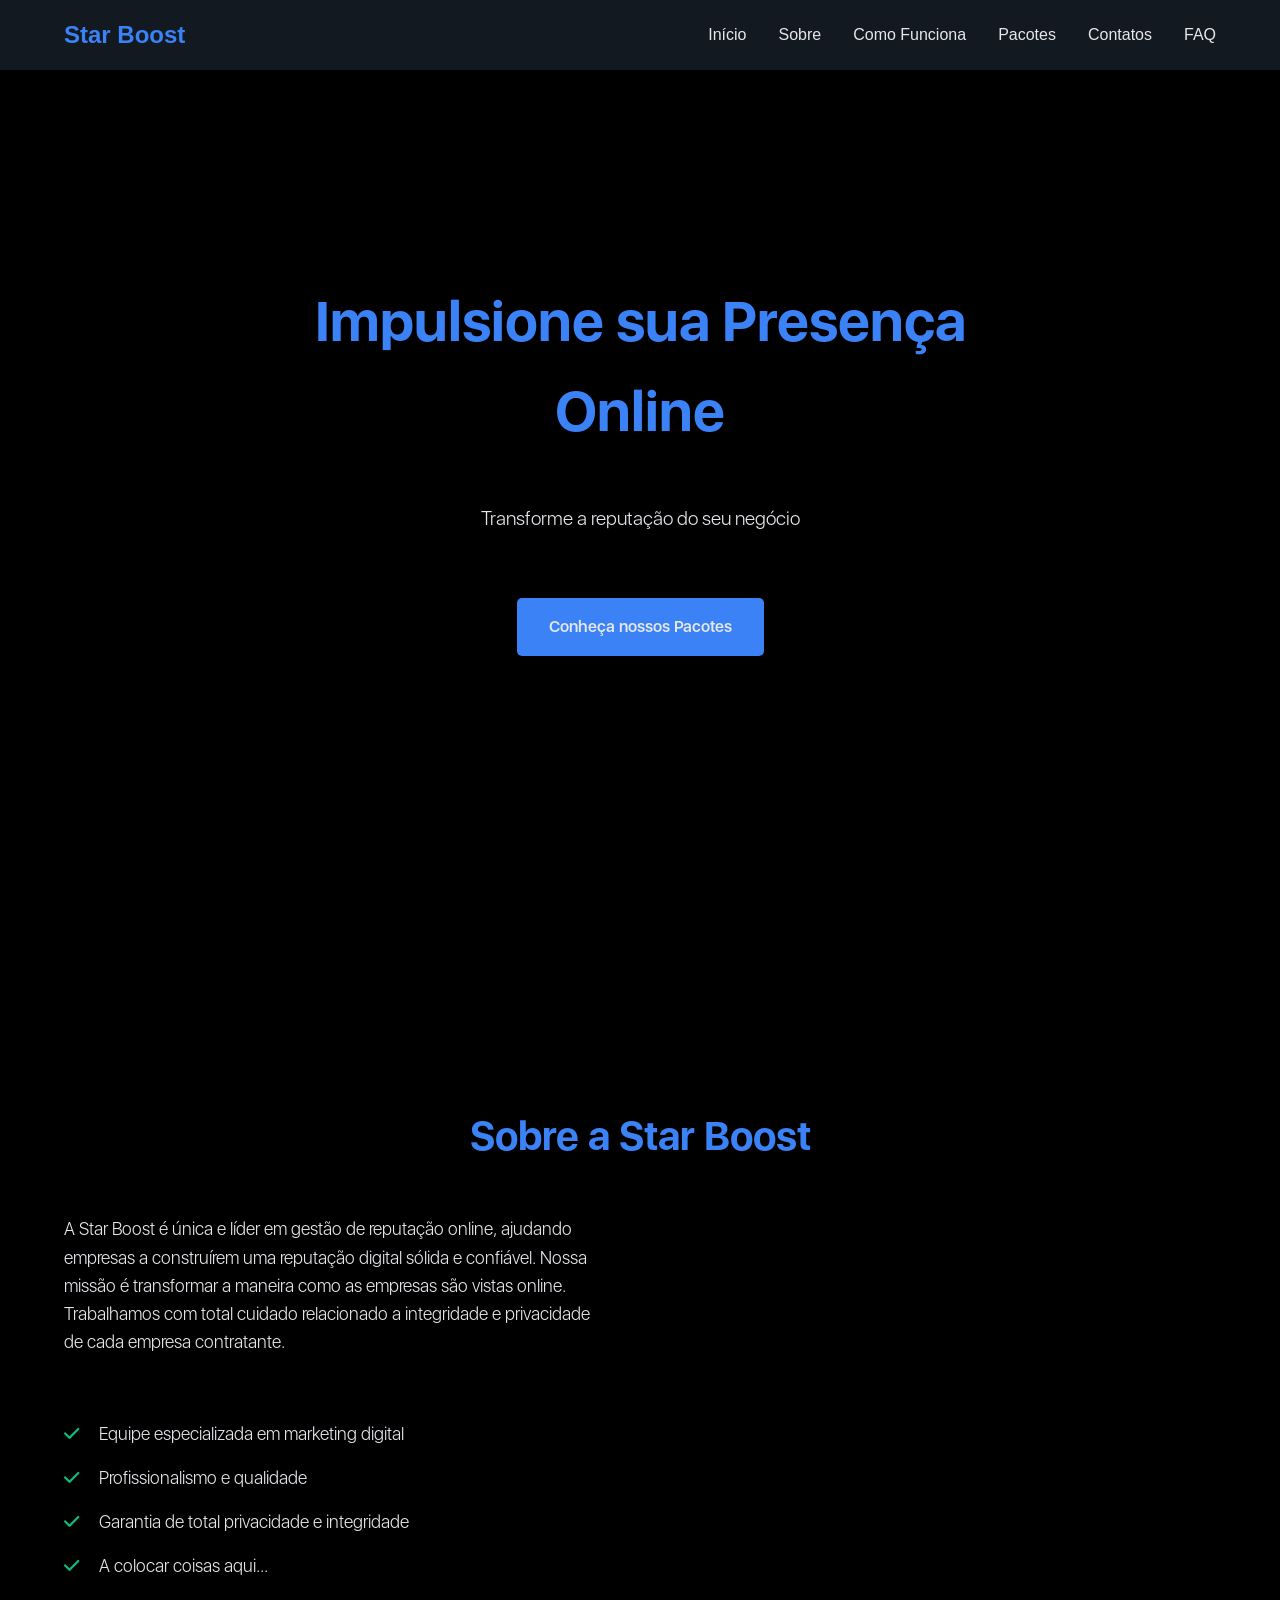
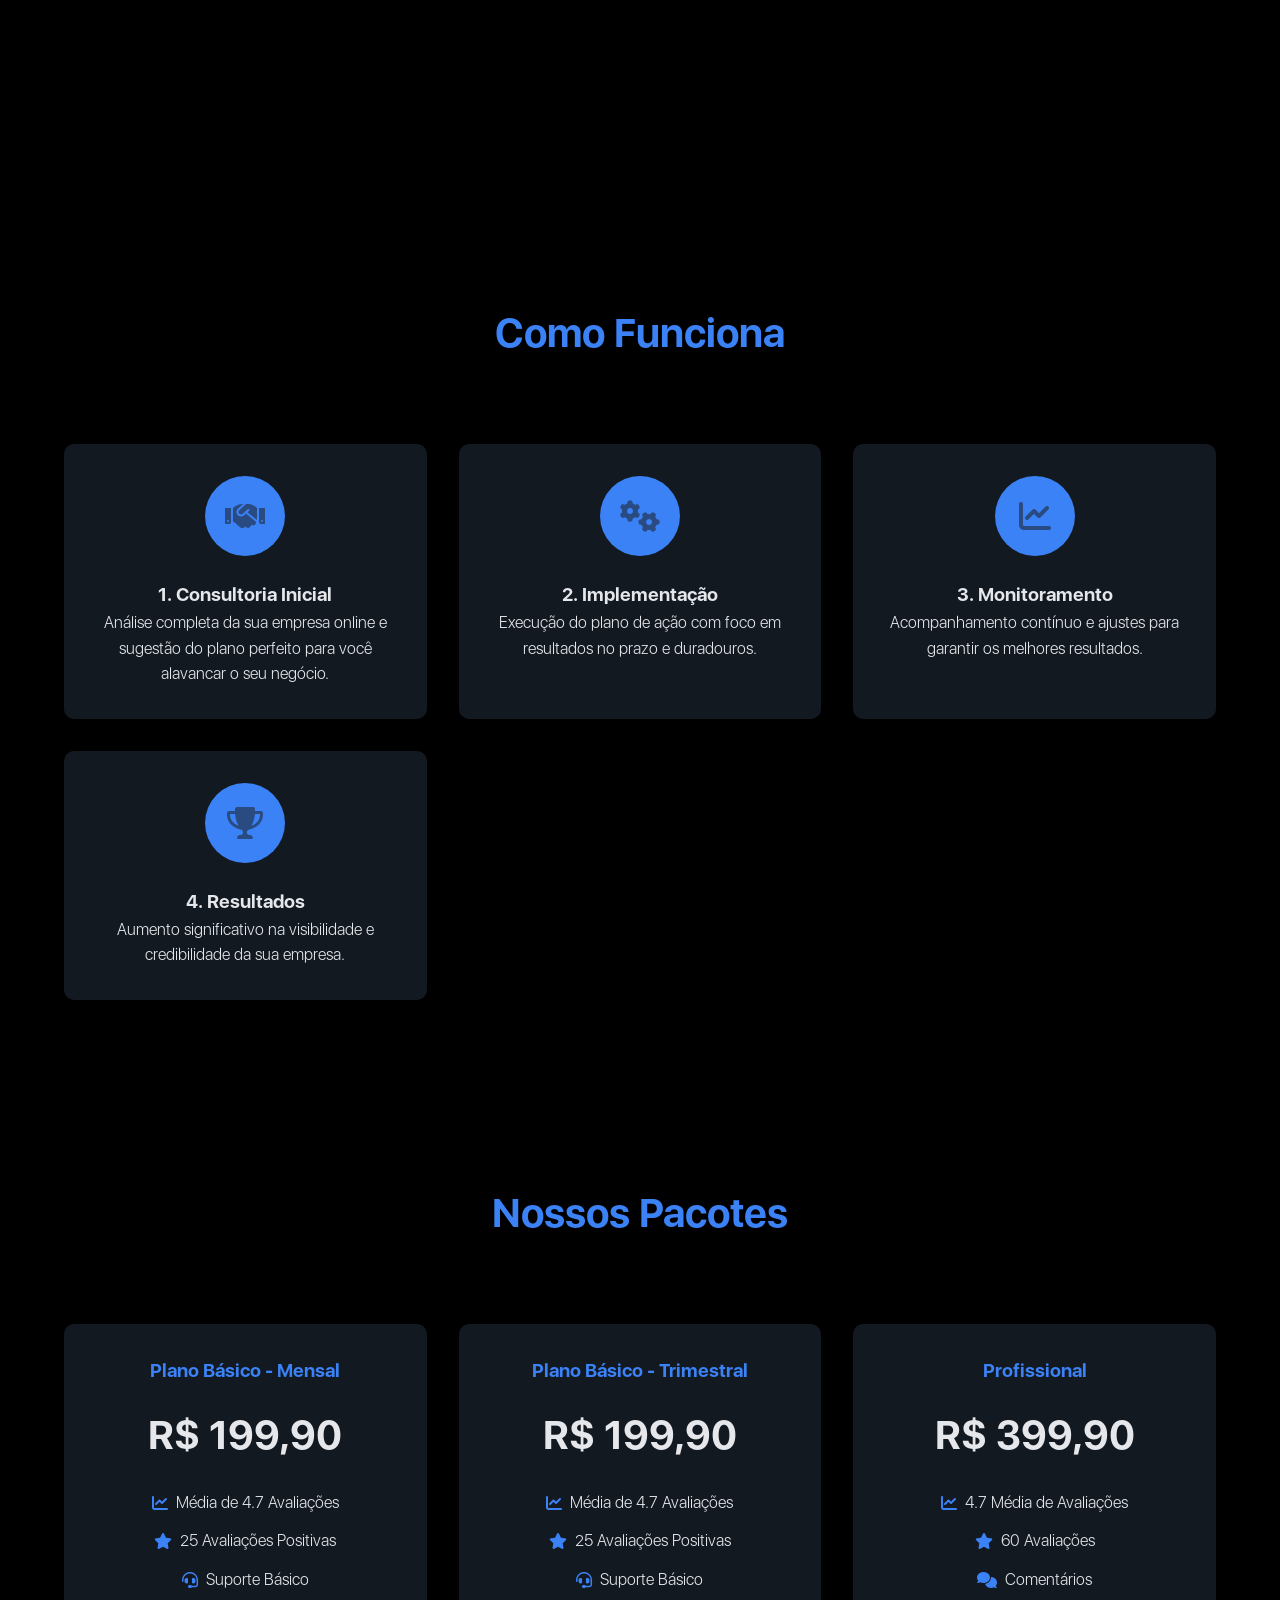
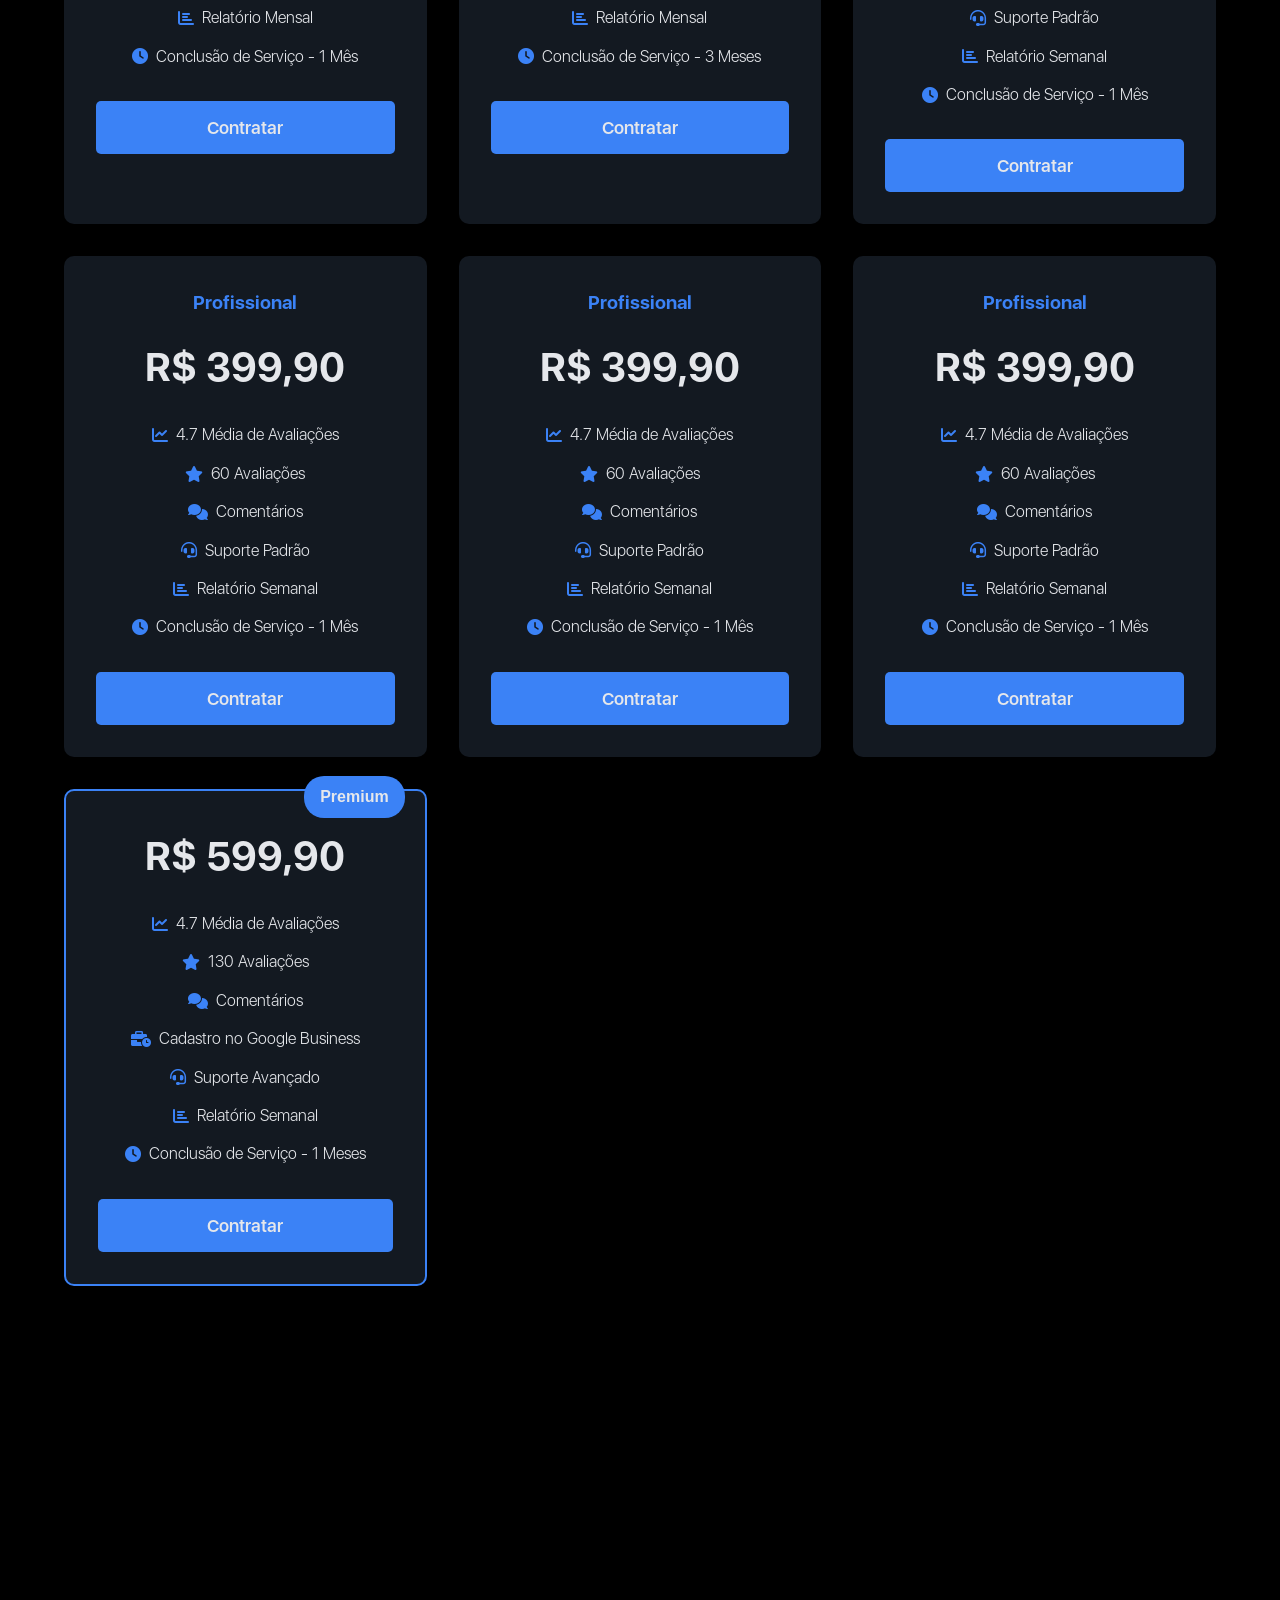
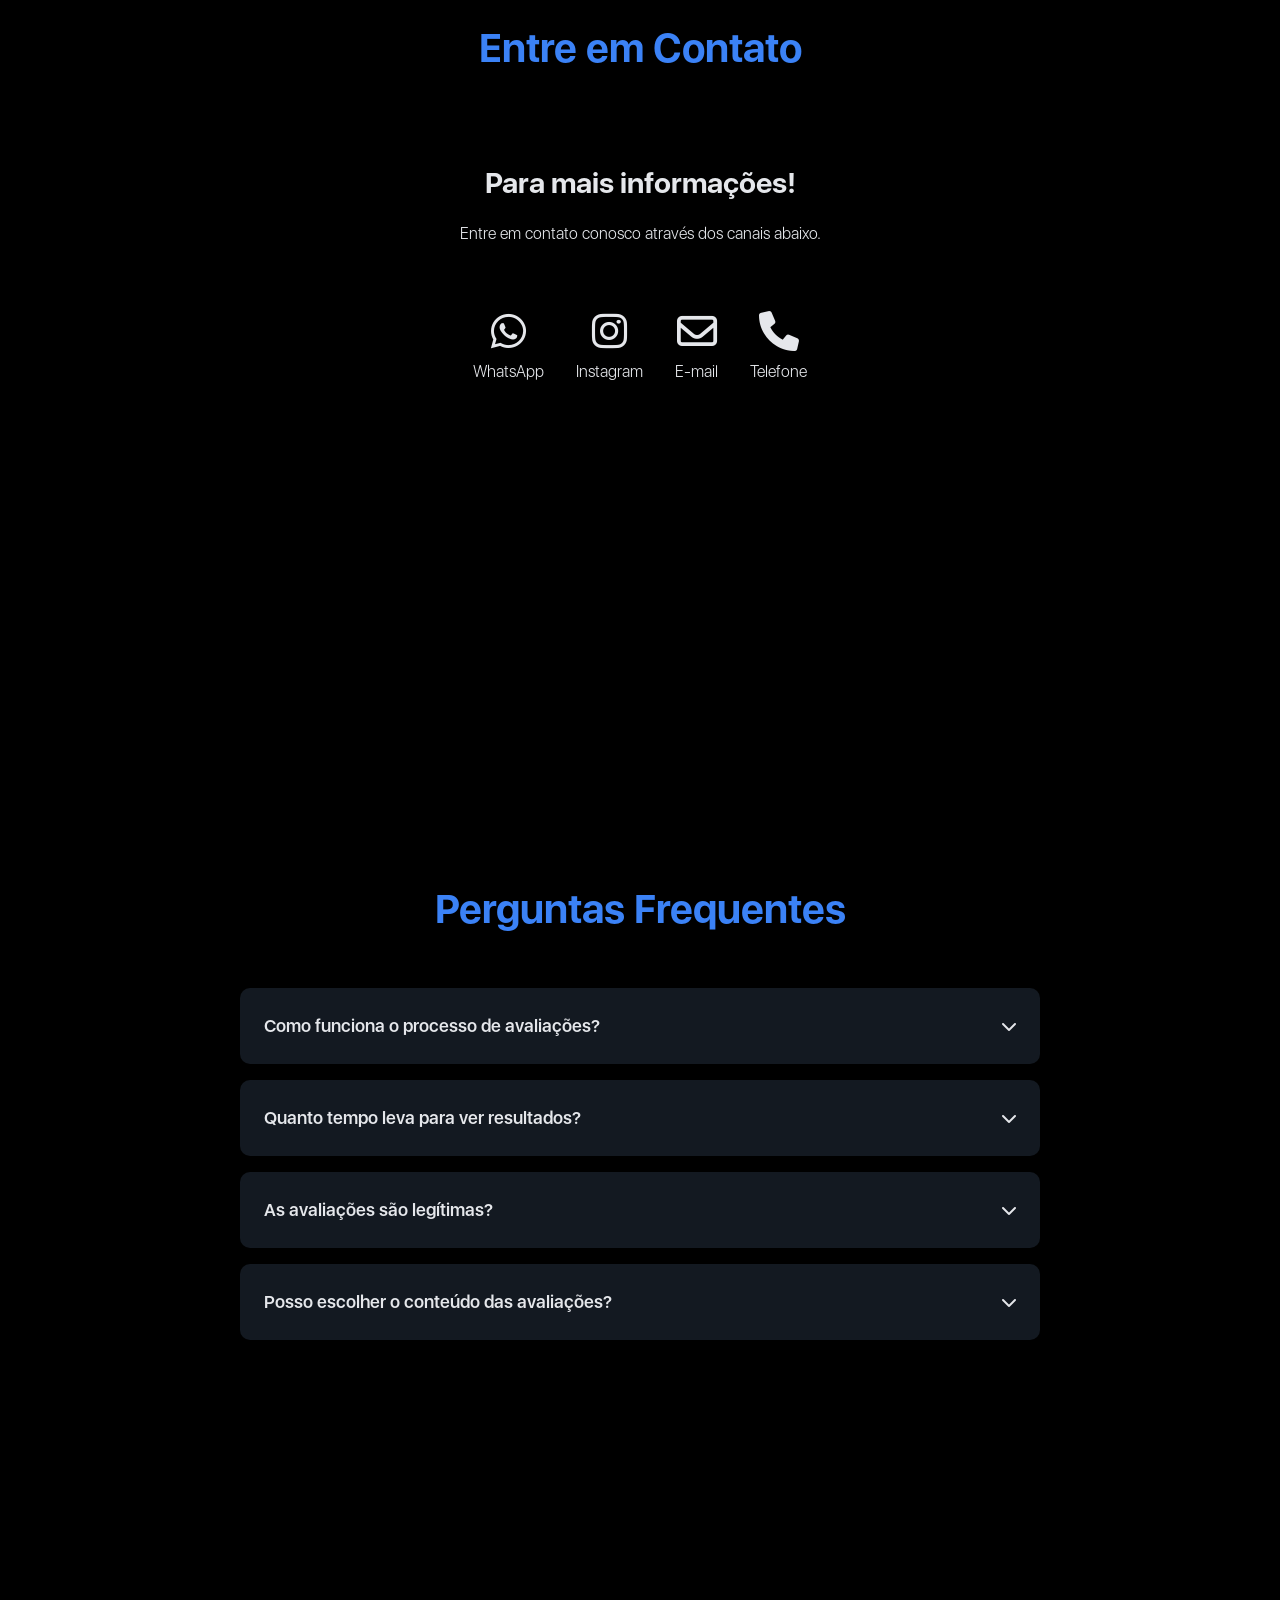
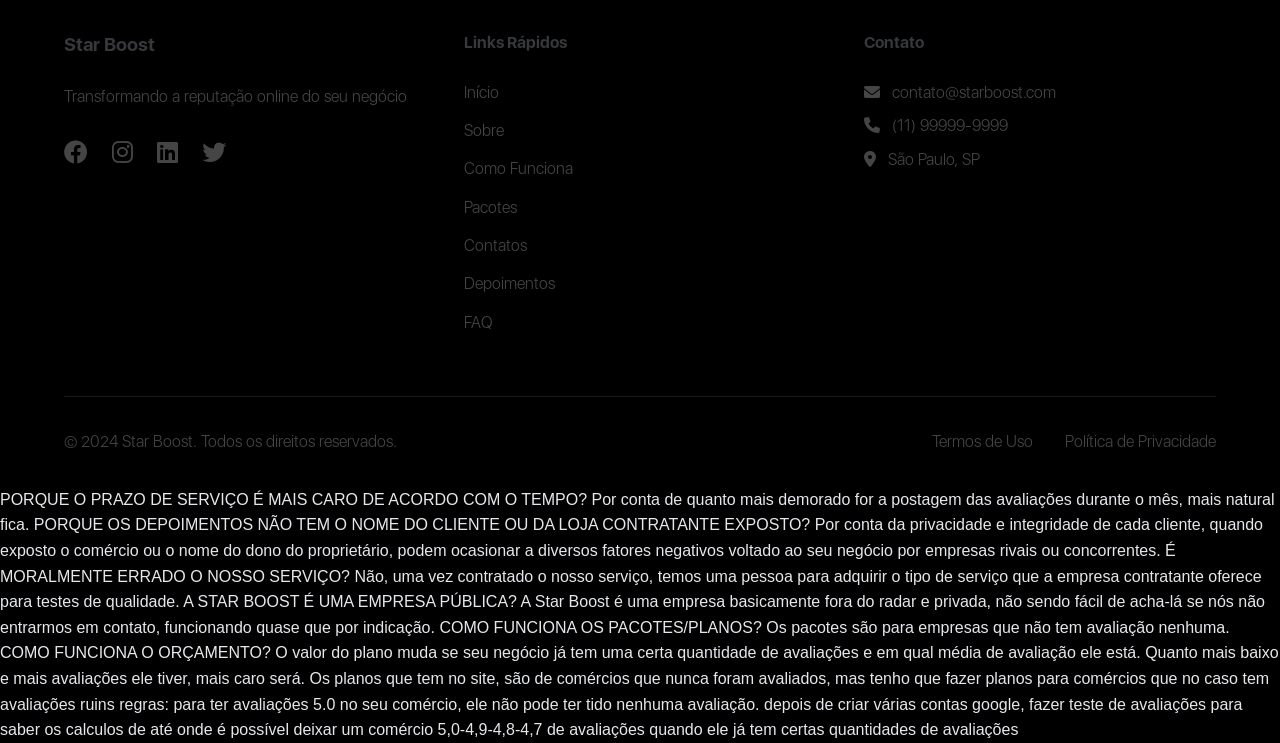
<file: star boost atualizad/index.html>
<!DOCTYPE html>
<html lang="pt-BR">
<head>
    <meta charset="UTF-8">
    <meta name="viewport" content="width=device-width, initial-scale=1.0">
    <title>Star Boost</title>
    <link rel="stylesheet" href="style.css">
    <link rel="stylesheet" href="https://cdnjs.cloudflare.com/ajax/libs/font-awesome/6.0.0/css/all.min.css">
    <link rel="shortcut icon" href="image/star.ico" type="image/x-icon">
</head>
<body>
    <header>
        <nav class="navbar">
            <div class="logo">
                <a href="#inicio" class="nav-link"><h1>Star Boost</h1></a>
            </div>
            <div class="hamburger">
                <div class="bar"></div>
                <div class="bar"></div>
                <div class="bar"></div>
            </div>
            <ul class="nav-menu">
                <li><a href="#inicio" class="nav-link">Início</a></li>
                <li><a href="#sobre" class="nav-link">Sobre</a></li>
                <li><a href="#como-funciona" class="nav-link">Como Funciona</a></li>
                <li><a href="#pacotes" class="nav-link">Pacotes</a></li>
                <li><a href="#contatos" class="nav-link">Contatos</a></li>
                <!--
                desativado temporariamente
                <li><a href="#depoimentos" class="nav-link">Depoimentos</a></li>
                -->
                <li><a href="#faq" class="nav-link">FAQ</a></li>
            </ul>
        </nav>
    </header>

    <section id="inicio" class="section">
        <div class="hero">
            <h1>Impulsione sua Presença Online</h1>
            <p>Transforme a reputação do seu negócio</p>
            <!--
            
            DESATIVADO TEMPORARIAMENTE (SEM USO)
            
            <div class="hero-stats">
                <div class="stat-item">
                    <span class="stat-number">500</span>
                    <span class="stat-text">Clientes Satisfeitos</span>
                </div>
                <div class="stat-item">
                    <span class="stat-number">50</span>
                    <span class="stat-text">Avaliações Geradas</span>
                </div>
                <div class="stat-item">
                    <span class="stat-number">98</span>
                    <span class="stat-text">Taxa de Sucesso</span>
                </div>
            </div>
            -->
            <a href="#pacotes" class="cta-button">Conheça nossos Pacotes</a>
        </div>
    </section>

    <section id="sobre" class="section">
        <div class="about-container">
            <h2>Sobre a Star Boost</h2>
            <div class="about-content">
                <div class="about-text">
                    <p>A Star Boost é única e líder em gestão de reputação online, ajudando empresas a construírem uma reputação digital sólida e confiável. Nossa missão é transformar a maneira como as empresas são vistas online. Trabalhamos com total cuidado relacionado a integridade e privacidade de cada empresa contratante.</p>
                    <ul class="about-features">
                        <li><i class="fas fa-check"></i> Equipe especializada em marketing digital</li>
                        <li><i class="fas fa-check"></i> Profissionalismo e qualidade</li>
                        <li><i class="fas fa-check"></i> Garantia de total privacidade e integridade</li>
                        <li><i class="fas fa-check"></i> A colocar coisas aqui...</li>
                    </ul>
                </div>
            </div>
        </div>
    </section>

    <section id="como-funciona" class="section">
        <h2>Como Funciona</h2>
        <div class="steps-container">
            <div class="step-card">
                <div class="step-icon">
                    <i class="fas fa-handshake"></i>
                </div>
                <h3 class="h3-bold">1. Consultoria Inicial</h3>
                <p class="h3-p-light">Análise completa da sua empresa online e sugestão do plano perfeito para você alavancar o seu negócio.</p>
            </div>
            <div class="step-card">
                <div class="step-icon">
                    <i class="fas fa-cogs"></i>
                </div>
                <h3 class="h3-bold">2. Implementação</h3>
                <p class="h3-p-light">Execução do plano de ação com foco em resultados no prazo e duradouros.</p>
            </div>
            <div class="step-card">
                <div class="step-icon">
                    <i class="fas fa-chart-line"></i>
                </div>
                <h3 class="h3-bold">3. Monitoramento</h3>
                <p class="h3-p-light">Acompanhamento contínuo e ajustes para garantir os melhores resultados.</p>
            </div>
            <div class="step-card">
                <div class="step-icon">
                    <i class="fas fa-trophy"></i>
                </div>
                <h3 class="h3-bold">4. Resultados</h3>
                <p class="h3-p-light">Aumento significativo na visibilidade e credibilidade da sua empresa.</p>
            </div>
        </div>
    </section>

    <section id="pacotes" class="section">
        <h2>Nossos Pacotes</h2>
        <div class="packages">
            <div class="package-card">
                <h3 class="h3-packages">Plano Básico - Mensal</h3>
                <div class="price">R$ 199,90</div>
                <ul class="ul-packages">
                    <li><i class="fas fa-chart-line"></i>Média de 4.7 Avaliações</li>
                    <li><i class="fas fa-star"></i> 25 Avaliações Positivas</li>
                    <li><i class="fas fa-headset"></i> Suporte Básico</li>
                    <li><i class="fas fa-chart-bar"></i> Relatório Mensal</li>
                    <li><i class="fas fa-clock"></i> Conclusão de Serviço - 1 Mês</li>
                </ul>
                <button class="package-button">Contratar</button>
            </div>

            <div class="package-card">
                <h3 class="h3-packages">Plano Básico - Trimestral</h3>
                <div class="price">R$ 199,90</div>
                <ul class="ul-packages">
                    <li><i class="fas fa-chart-line"></i>Média de 4.7 Avaliações</li>
                    <li><i class="fas fa-star"></i> 25 Avaliações Positivas</li>
                    <li><i class="fas fa-headset"></i> Suporte Básico</li>
                    <li><i class="fas fa-chart-bar"></i> Relatório Mensal</li>
                    <li><i class="fas fa-clock"></i> Conclusão de Serviço - 3 Meses</li>
                </ul>
                <button class="package-button">Contratar</button>
            </div>


            <div class="package-card">
                <h3 class="h3-packages">Profissional</h3>
                <div class="price">R$ 399,90</div>
                <ul class="ul-packages">
                    <li><i class="fas fa-chart-line"></i>4.7 Média de Avaliações</li>
                    <li><i class="fas fa-star"></i> 60 Avaliações</li>
                    <li><i class="fas fa-comments"></i> Comentários</li>
                    <li><i class="fas fa-headset"></i> Suporte Padrão</li>
                    <li><i class="fas fa-chart-bar"></i> Relatório Semanal</li>
                    <li><i class="fas fa-clock"></i> Conclusão de Serviço - 1 Mês</li>
                </ul>
                <button class="package-button">Contratar</button>
            </div>

            <div class="package-card">
                <h3 class="h3-packages">Profissional</h3>
                <div class="price">R$ 399,90</div>
                <ul class="ul-packages">
                    <li><i class="fas fa-chart-line"></i>4.7 Média de Avaliações</li>
                    <li><i class="fas fa-star"></i> 60 Avaliações</li>
                    <li><i class="fas fa-comments"></i> Comentários</li>
                    <li><i class="fas fa-headset"></i> Suporte Padrão</li>
                    <li><i class="fas fa-chart-bar"></i> Relatório Semanal</li>
                    <li><i class="fas fa-clock"></i> Conclusão de Serviço - 1 Mês</li>
                </ul>
                <button class="package-button">Contratar</button>
            </div>

            <div class="package-card">
                <h3 class="h3-packages">Profissional</h3>
                <div class="price">R$ 399,90</div>
                <ul class="ul-packages">
                    <li><i class="fas fa-chart-line"></i>4.7 Média de Avaliações</li>
                    <li><i class="fas fa-star"></i> 60 Avaliações</li>
                    <li><i class="fas fa-comments"></i> Comentários</li>
                    <li><i class="fas fa-headset"></i> Suporte Padrão</li>
                    <li><i class="fas fa-chart-bar"></i> Relatório Semanal</li>
                    <li><i class="fas fa-clock"></i> Conclusão de Serviço - 1 Mês</li>
                </ul>
                <button class="package-button">Contratar</button>
            </div>

            <div class="package-card">
                <h3 class="h3-packages">Profissional</h3>
                <div class="price">R$ 399,90</div>
                <ul class="ul-packages">
                    <li><i class="fas fa-chart-line"></i>4.7 Média de Avaliações</li>
                    <li><i class="fas fa-star"></i> 60 Avaliações</li>
                    <li><i class="fas fa-comments"></i> Comentários</li>
                    <li><i class="fas fa-headset"></i> Suporte Padrão</li>
                    <li><i class="fas fa-chart-bar"></i> Relatório Semanal</li>
                    <li><i class="fas fa-clock"></i> Conclusão de Serviço - 1 Mês</li>
                </ul>
                <button class="package-button">Contratar</button>
            </div>

            <div class="package-card premium">
                <div class="premium-tag">Premium</div>
                <div class="price">R$ 599,90</div>
                <ul class="ul-packages">
                    <li><i class="fas fa-chart-line"></i>4.7 Média de Avaliações</li>
                    <li><i class="fas fa-star"></i> 130 Avaliações</li>
                    <li><i class="fas fa-comments"></i> Comentários</li>
                    <li><i class="fas fa-business-time"></i> Cadastro no Google Business</li>
                    <li><i class="fas fa-headset"></i> Suporte Avançado</li>
                    <li><i class="fas fa-chart-bar"></i> Relatório Semanal</li>
                    <li><i class="fas fa-clock"></i> Conclusão de Serviço - 1 Meses</li>
                </ul>
                <button class="package-button">Contratar</button>
            </div>
        </div>
    </section>

    <section id="contatos" class="section">
        <h2>Entre em Contato</h2>
        <div class="contact-container">
            <div class="contact-info">
                <h3>Para mais informações!</h3>
                <p>Entre em contato conosco através dos canais abaixo.</p>
            </div>
            <div class="social-links">
                <a href="https://wa.me/+5538991357053" target="_blank" class="social-link">
                    <i class="fab fa-whatsapp"></i>
                    <span>WhatsApp</span>
                </a>
                <a href="https://instagram.com/starboost" target="_blank" class="social-link">
                    <i class="fab fa-instagram"></i>
                    <span>Instagram</span>
                </a>
                <a href="mailto:contato@starboost.com" class="social-link">
                    <i class="far fa-envelope"></i>
                    <span>E-mail</span>
                </a>
                <a href="tel:+551199999999" class="social-link">
                    <i class="fas fa-phone"></i>
                    <span>Telefone</span>
                </a>
            </div>
        </div>
    </section>

    <!-- ainda inutilizavel

    <section id="depoimentos" class="section">
        <h2>Depoimentos</h2>
        <div class="testimonials">
            <div class="testimonial-card">
                <div class="testimonial-content">
                    <h4>João Silva</h4>
                    <p class="client-business">Restaurante em Jánuaria - MG</p>
                    <p class="depoiment">"Após contratar a Star Boost, meu restaurante triplicou o número de clientes em apenas 2 meses! O serviço superou todas as expectativas."</p>
                    <div class="stars">★★★★★</div>
                    <div class="results">
                        <span><i class="fas fa-arrow-up"></i> 300% mais clientes</span>
                        <span><i class="fas fa-star"></i> 4.8 avaliação média</span>
                    </div>
                </div>
            </div>

            <div class="testimonial-card">
                <div class="testimonial-content">
                    <h4>Maria Santos</h4>
                    <p class="client-business"><i class="fas fa-users"></i> Clínica em Marechal - RJ</p>
                    <p class="depoiment">"Atenciosos pra caramba, profissionais e rápidos em responder."</p>
                    <div class="stars">★★★★★</div>
                    <div class="results">
                        <span></i> +200 novos pacientes</span>
                        <span><i class="fas fa-chart-line"></i> +50% mais agendamentos</span>
                    </div>
                </div>
            </div>

            <div class="testimonial-card">
                <div class="testimonial-content">
                    <h4><i class="fas fa-dumbbell"></i> Academia </h4>
                    <br>
                    <p class="depoiment">"Realmente os caras trabalham com muito profissionalismo, aparece muito mais gente para saber da mensalidade da academia ultimamente!"</p>
                    <br>
                    <p class="client-business">Cotia - SP</p>
                    <div class="stars">★★★★★</div>
                    <div class="results">
                        <span>400+ novas matrículas</span>
                        <span><i class="fas fa-percentage"></i> 250% mais leads</span>
                    </div>
                </div>
            </div>
        </div>
    </section>

     -->

    <section id="faq" class="section">
        <h2>Perguntas Frequentes</h2>
        <div class="faq-container">
            <div class="faq-item">
                <div class="faq-question">
                    <h3 id="como-funciona-faq">Como funciona o processo de avaliações?</h3>
                    <i class="fas fa-chevron-down"></i>
                </div>
                <div class="faq-answer">
                    <p>Utilizamos uma rede de clientes reais que visitam seu estabelecimento e deixam avaliações autênticas baseadas em suas experiências.</p>
                </div>
            </div>

            <div class="faq-item">
                <div class="faq-question">
                    <h3>Quanto tempo leva para ver resultados?</h3>
                    <i class="fas fa-chevron-down"></i>
                </div>
                <div class="faq-answer">
                    <p>Os primeiros resultados são visíveis em 7-15 dias, dependendo do pacote escolhido. O impacto completo é geralmente alcançado em 30-60 dias.</p>
                </div>
            </div>

            <div class="faq-item">
                <div class="faq-question">
                    <h3>As avaliações são legítimas?</h3>
                    <i class="fas fa-chevron-down"></i>
                </div>
                <div class="faq-answer">
                    <p>Sim! Todas as avaliações são feitas por clientes reais que visitam seu estabelecimento, garantindo autenticidade e credibilidade.</p>
                </div>
            </div>

            <div class="faq-item">
                <div class="faq-question">
                    <h3>Posso escolher o conteúdo das avaliações?</h3>
                    <i class="fas fa-chevron-down"></i>
                </div>
                <div class="faq-answer">
                    <p>Você pode fornecer diretrizes sobre pontos específicos que gostaria de destacar, mas mantemos as avaliações naturais e autênticas.</p>
                </div>
            </div>
        </div>
    </section>

    <footer>
        <div class="footer-content">
            <div class="footer-section">
                <h3>Star Boost</h3>
                <p>Transformando a reputação online do seu negócio</p>
                <div class="footer-social">
                    <a href="#"><i class="fab fa-facebook"></i></a>
                    <a href="#"><i class="fab fa-instagram"></i></a>
                    <a href="#"><i class="fab fa-linkedin"></i></a>
                    <a href="#"><i class="fab fa-twitter"></i></a>
                </div>
            </div>
            <div class="footer-section">
                <h4>Links Rápidos</h4>
                <ul>
                    <li><a href="#inicio">Início</a></li>
                    <li><a href="#sobre">Sobre</a></li>
                    <li><a href="#como-funciona">Como Funciona</a></li>
                    <li><a href="#pacotes">Pacotes</a></li>
                    <li><a href="#contatos">Contatos</a></li>
                    <li><a href="#depoimentos">Depoimentos</a></li>
                    <li><a href="#faq">FAQ</a></li>
                </ul>
            </div>
            <div class="footer-section">
                <h4>Contato</h4>
                <p><i class="fas fa-envelope"></i> contato@starboost.com</p>
                <p><i class="fas fa-phone"></i> (11) 99999-9999</p>
                <p><i class="fas fa-map-marker-alt"></i> São Paulo, SP</p>
            </div>
        </div>
        <div class="footer-bottom">
            <p>&copy; 2024 Star Boost. Todos os direitos reservados.</p>
            <div class="footer-links">
                <a href="#">Termos de Uso</a>
                <a href="#">Política de Privacidade</a>
            </div>
        </div>
    </footer>

    <script src="main.js"></script>
</body>
</html>


PORQUE O PRAZO DE SERVIÇO É MAIS CARO DE ACORDO COM O TEMPO?
Por conta de quanto mais demorado for a postagem das avaliações durante o mês, mais natural fica.

PORQUE OS DEPOIMENTOS NÃO TEM O NOME DO CLIENTE OU DA LOJA CONTRATANTE EXPOSTO?
Por conta da privacidade e integridade de cada cliente, quando exposto o comércio ou o nome do dono do proprietário, podem ocasionar a diversos fatores negativos voltado ao seu negócio por empresas rivais ou concorrentes.

É MORALMENTE ERRADO O NOSSO SERVIÇO?
Não, uma vez contratado o nosso serviço, temos uma pessoa para adquirir o tipo de serviço que a empresa contratante oferece para testes de qualidade.

A STAR BOOST É UMA EMPRESA PÚBLICA?
A Star Boost é uma empresa basicamente fora do radar e privada, não sendo fácil de acha-lá se nós não entrarmos em contato, funcionando quase que por indicação.

COMO FUNCIONA OS PACOTES/PLANOS?
Os pacotes são para empresas que não tem avaliação nenhuma.

COMO FUNCIONA O ORÇAMENTO?
O valor do plano muda se seu negócio já tem uma certa quantidade de avaliações e em qual média de avaliação ele está. Quanto mais baixo e mais avaliações ele tiver, mais caro será.

Os planos que tem no site, são de comércios que nunca foram avaliados, mas tenho que fazer planos para comércios que no caso tem avaliações ruins

regras: para ter avaliações 5.0 no seu comércio, ele não pode ter tido nenhuma avaliação.

depois de criar várias contas google, fazer teste de avaliações para saber os calculos de até onde é possível deixar um comércio 5,0-4,9-4,8-4,7 de avaliações quando ele já tem certas quantidades de avaliações
</file>
<file: star boost atualizad/style.css>
@charset "UTF-8";

@font-face {
  font-family: SFNSDisplay-Bold;
  src: url('font/SFNSDisplay-Bold.otf') format(opentype);
}@font-face {
  font-family: SFNSDisplay-Light;
  src: url('font/SFNSDisplay-Light.otf') format(opentype);
}@font-face {
  font-family: SFNSDisplay-Semibold;
  src: url('font/SFNSDisplay-Semibold.otf') format(opentype);
}


:root {
    --primary-color: #3b82f6;
    --hover-color: #0044ff;
    --text-color: #e5e7eb;
    --menu-color: #1f2937;
    --color-footer: #6c6c6ca4;
    --cardgeral: #1f29379c;
    --dark: #000000;
    --success: #10b981;
    --transition: all 0.3s ease;
}

* {
    margin: 0;
    padding: 0;
    box-sizing: border-box;
}

html {
    scroll-behavior: smooth;
}

body {
    font-family: 'Inter', sans-serif;
    line-height: 1.6;
    background-color: var(--dark);
    color: var(--text-color);
}

/* Navbar */
.navbar {
    position: fixed;
    top: 0;
    width: 100%;
    display: flex;
    justify-content: space-between;
    align-items: center;
    padding: 1rem 5%;
    background: var(--cardgeral);
    box-shadow: 0 2px 10px rgba(0, 0, 0, 0.1);
    z-index: 1000;
}


.logo h1 {
    color: var(--primary-color);
    font-size: 1.5rem;
}

.nav-menu {
    display: flex;
    list-style: none;
    gap: 2rem;
}

.nav-link {
    text-decoration: none;
    color: var(--text-color);
    font-weight: 500;
    transition: var(--transition);
}

.nav-link:hover {
    color: var(--primary-color);
}

.hamburger {
    display: none;
    cursor: pointer;
}

.bar {
    width: 25px;
    height: 3px;
    background: var(--text-color);
    margin: 5px 0;
    transition: var(--transition);
}

/* Sections */
.section {
    padding: 5rem 5%;
    min-height: 100vh;
    display: flex;
    flex-direction: column;
    justify-content: center;
}

section h2 {
    text-align: center;
    font-family: 'SFNSDisplay-Bold', Inter, serif;
    color: var(--primary-color);
    font-size: 2.5rem;
    margin-bottom: 3rem;
}

/* Hero Section */
#inicio {
    text-align: center;
}

.hero {
    max-width: 800px;
    margin: 0 auto;
}

.hero h1 {
    font-size: 3.5rem;
    padding-bottom: 2rem;
    font-family: 'SFNSDisplay-Bold', Inter, serif;
    color: var(--primary-color);
    margin: 2rem 1rem 1rem 1rem;
}

.hero p {
    color: var(--text-color);
    padding-bottom: 2rem;
    font-family: 'SFNSDisplay-Light', Inter, serif;
    font-size: 1.2rem;
    margin-bottom: 2rem;
}

.hero-stats {
    display: flex;
    justify-content: center;
    gap: 2rem;
    margin: 2rem 0;
}

.stat-item {
    text-align: center;
}

.stat-number {
    display: block;
    font-family: 'SFNSDisplay-Bold', Inter, serif;
    font-size: 2.5rem;
    font-weight: bold;
    color: var(--primary-color);
}

.stat-text {
    color: var(--text-color);
    font-family: 'SFNSDisplay-Light', Inter, serif;
}

.cta-button {
    display: inline-block;
    padding: 1rem 2rem;
    background: var(--primary-color);
    font-family: 'SFNSDisplay-Semibold', Inter, serif;
    color: var(--text-color);
    text-decoration: none;
    border-radius: 5px;
    transition: var(--transition);
}

.cta-button:hover {
    background: var(--hover-color);
    transform: translateY(-2px);
}

/* About Section */
.about-container {
    max-width: 1200px;
    margin: 0 auto;
}

.about-content {
    display: grid;
    grid-template-columns: 1fr 1fr;
    gap: 4rem;
    align-items: center;
}

.about-text {
    font-family: 'SFNSDisplay-Light', Inter, serif;
    font-size: 1.1rem;
}

.about-features {
    list-style: none;
    padding-top: 1rem;
    margin-top: 2rem;
}

.about-features li {
    margin: 1rem 0;
}

.about-features i {
    color: var(--success);
    margin-right: 1rem;
}

.about-image img {
    width: 100%;
    border-radius: 10px;
    box-shadow: 0 4px 6px rgba(0, 0, 0, 0.1);
}

/* How It Works Section */

.h3-bold {
    font-family: 'SFNSDisplay-Bold', Inter, serif;
}

.h3-p-light {
    font-family: 'SFNSDisplay-Light', Inter, serif;
}

.steps-container {
    display: grid;
    grid-template-columns: repeat(auto-fit, minmax(300px, 1fr));
    gap: 2rem;
    margin-top: 2rem;
}

.step-card {
    text-align: center;
    padding: 2rem;
    background: var(--cardgeral);
    border-radius: 10px;
    box-shadow: 0 4px 6px rgba(0, 0, 0, 0.1);
    transition: var(--transition);
}

.step-card:hover {
    transform: translateY(-10px);
}

.step-icon {
    width: 80px;
    height: 80px;
    margin: 0 auto 1.5rem;
    background: var(--primary-color);
    border-radius: 50%;
    display: flex;
    align-items: center;
    justify-content: center;
}

.step-icon i {
    font-size: 2rem;
    color: var(--cardgeral);
}

/* Packages Section */
.packages {
    display: grid;
    grid-template-columns: repeat(auto-fit, minmax(300px, 1fr));
    gap: 2rem;
    margin-top: 2rem;
}

.h3-packages {
    font-family: 'SFNSDisplay-Bold', Inter, serif;
}

.ul-packages {
    font-family: 'SFNSDisplay-Light', Inter, serif;
}


.package-card {
    background: var(--cardgeral);
    padding: 2rem;
    border-radius: 10px;
    box-shadow: 0 4px 6px rgba(0, 0, 0, 0.1);
    text-align: center;
    transition: var(--transition);
    position: relative;
}

.package-card:hover {
    transform: translateY(-10px);
}

.package-card h3 {
    color: var(--primary-color);
    margin-bottom: 1rem;
}

.price {
    font-size: 2.5rem;
    font-family: 'SFNSDisplay-Bold', Inter, serif;
    font-weight: bold;
    margin-bottom: 1.5rem;
    color: var(--text-color);
}

.package-card ul {
    list-style: none;
    margin-bottom: 2rem;
}

.package-card li {
    margin: 0.8rem 0;
    display: flex;
    align-items: center;
    justify-content: center;
    gap: 0.5rem;
}

.package-card li i {
    color: var(--primary-color);
}

.package-button {
    background: var(--primary-color);
    color: var(--text-color);
    font-family: 'SFNSDisplay-Semibold', Inter, serif;
    border: none;
    padding: 1rem 2rem;
    border-radius: 5px;
    cursor: pointer;
    transition: var(--transition);
    width: 100%;
    font-size: 1.1rem;
}

.package-button:hover {
    background: var(--hover-color);
}

.premium {
    border: 2px solid var(--primary-color);
    transform: scale(1.05);
}

.premium-tag {
    position: absolute;
    top: -15px;
    right: 20px;
    background: var(--primary-color);
    color: var(--text-color);
    padding: 0.5rem 1rem;
    border-radius: 20px;
    font-weight: bold;
}

/* Contact Section */
.contact-container {
    max-width: 1000px;
    margin: 0 auto;
}

.contact-info {
    text-align: center;
    margin-bottom: 1rem;
}

.contact-info h3 {
    font-size: 1.8rem;
    font-family: 'SFNSDisplay-Bold', Inter, serif;
    padding-top: 2rem;
}


.contact-info p {
    text-align: center;
    font-family: 'SFNSDisplay-Light', Inter, serif;
    padding-top: 1rem;
}

.social-links {
    display: flex;
    font-family: 'SFNSDisplay-Light', Inter, serif;
    justify-content: center;
    gap: 2rem;
    margin: 2rem 0;
}

.social-link {
    display: flex;
    flex-direction: column;
    padding-top: 2rem;
    align-items: center;
    text-decoration: none;
    color: var(--text-color);
    transition: var(--transition);
}

.social-link i {
    font-size: 2.5rem;
    margin-bottom: 0.5rem;
}

.social-link:hover {
    color: var(--primary-color);
    transform: translateY(-5px);
}

/* Testimonials Section */

.testimonials {
    display: grid;
    grid-template-columns: repeat(auto-fit, minmax(300px, 1fr));
    gap: 2rem;
    margin-top: 2rem;
}

.testimonial-card {
    background: var(--cardgeral);
    padding: 2rem;
    border-radius: 10px;
    box-shadow: 0 4px 6px rgba(0, 0, 0, 0.1);
}

.testimonial-content {
    font-family: 'SFNSDisplay-Bold', Inter, serif;
    text-align: center;
}

.client-business {
    color: var(--text-color);
    font-family: 'SFNSDisplay-Light', Inter, serif;
    font-style: italic;
    margin-bottom: 1rem;
}

.depoiment {
    font-family: 'SFNSDisplay-Light', Inter, serif;
} 

.stars {
    color: gold;
    margin: 1rem 0;
    font-size: 1.2rem;
}

.results {
    display: flex;
    font-family: 'SFNSDisplay-Light', Inter, serif;
    justify-content: center;
    gap: 1.5rem;
    margin-top: 1rem;
    font-size: 0.9rem;
}

.results span {
    display: flex;
    align-items: center;
    gap: 0.5rem;
    color: var(--success);
}

/* FAQ Section */
.faq-container {
    max-width: 800px;
    margin: 0 auto;
}

.faq-item {
    background: var(--cardgeral);
    border-radius: 10px;
    margin-bottom: 1rem;
    box-shadow: 0 2px 4px rgba(0, 0, 0, 0.1);
}

.faq-question {
    padding: 1.5rem;
    cursor: pointer;
    display: flex;
    justify-content: space-between;
    
    align-items: center;
}

.faq-question h3 {
    font-family: 'SFNSDisplay-Semibold', Inter, serif;
    font-size: 1.1rem;
    margin: 0;
}

.faq-question i {
    transition: var(--transition);
}

.faq-answer {
    padding: 0 1.5rem;
    font-family: 'SFNSDisplay-Light', Inter, serif;
    max-height: 0;
    overflow: hidden;
    transition: var(--transition);
}

.faq-item.active .faq-answer {
    padding: 1.5rem;
    max-height: 1000px;
}

.faq-item.active .faq-question i {
    transform: rotate(180deg);
}

/* Footer */
footer {
    background: var(--dark);
    color: #263243d3;
    padding: 4rem 5% 2rem;
}

.footer-content {
    display: grid;
    grid-template-columns: repeat(auto-fit, minmax(250px, 1fr));
    gap: 3rem;
    margin-bottom: 3rem;
}

.footer-section h3,
.footer-section h4 {
    margin-bottom: 1.5rem;
    font-family: 'SFNSDisplay-Bold', Inter, serif;
    color: var(--cardgeral);
}

.footer-social {
    display: flex;
    gap: 1rem;
    margin-top: 1.5rem;
}

.footer-social a {
    color: var(--cardgeral);
    font-size: 1.5rem;
    transition: var(--transition);
}

.footer-social a:hover {
    color: var(--primary-color);
}

.footer-section ul {
    list-style: none;
}

.footer-section ul li {
    margin: 0.8rem 0;
}

.footer-section a {
    color: var(--color-footer);
    font-family: 'SFNSDisplay-Light', Inter, serif;
    text-decoration: none;
    transition: var(--transition);
}

.footer-section h4 {
    color: #36383b;
}

.footer-section h3 {
    color: #36383b;
}

.footer-section a:hover {
    color: var(--primary-color);
}

.footer-section p {
    font-family: 'SFNSDisplay-Light', Inter, serif;
    color: var(--color-footer);
    margin: 0.5rem 0;
}

.footer-section i {
    margin-right: 0.5rem;
}

.footer-bottom {
    text-align: center;
    color: var(--color-footer);
    padding-top: 2rem;
    font-family: 'SFNSDisplay-Light', Inter, serif;
    border-top: 1px solid rgba(255, 255, 255, 0.1);
    display: flex;
    justify-content: space-between;
    align-items: center;
    flex-wrap: wrap;
    gap: 1rem;
}

.footer-links {
    display: flex;
    gap: 2rem;
}

.footer-links a {
    color: var(--color-footer);
    text-decoration: none;
    transition: var(--transition);
}

.footer-links a:hover {
    color: var(--primary-color);
}

/* Animations */
@keyframes fadeIn {
    from {
        opacity: 0;
        transform: translateY(20px);
    }
    to {
        opacity: 1;
        transform: translateY(0);
    }
}

.animate {
    animation: fadeIn 0.6s ease forwards;
}

/* Responsive Design */
@media (max-width: 768px) {
    .hamburger {
        display: block;
    }

    .nav-menu {
        position: fixed;
        top: -100%;
        left: 0;
        width: 100%;
        flex-direction: column;
        background: var(--cardgeral);
        text-align: center;
        padding: 2rem 0;
        transition: var(--transition);
        box-shadow: 0 2px 10px rgba(0, 0, 0, 0.1);
    }

    .nav-menu.active {
        top: 60px;
    }

    .hero h1 {
        font-size: 2.5rem;
    }

    .hero-stats {
        flex-direction: column;
        gap: 1rem;
    }

    .about-content {
        grid-template-columns: 1fr;
    }

    .section {
        padding: 3rem 5%;
    }

    .social-links {
        flex-wrap: wrap;
    }

    .footer-bottom {
        flex-direction: column;
        text-align: center;
    }

    .footer-links {
        justify-content: center;
    }
}

@media (max-width: 480px) {
    .hero h1 {
        font-size: 2rem;
    }

    .price {
        font-size: 2rem;
    }

    .footer-content {
        grid-template-columns: 1fr;
    }
}
</file>
